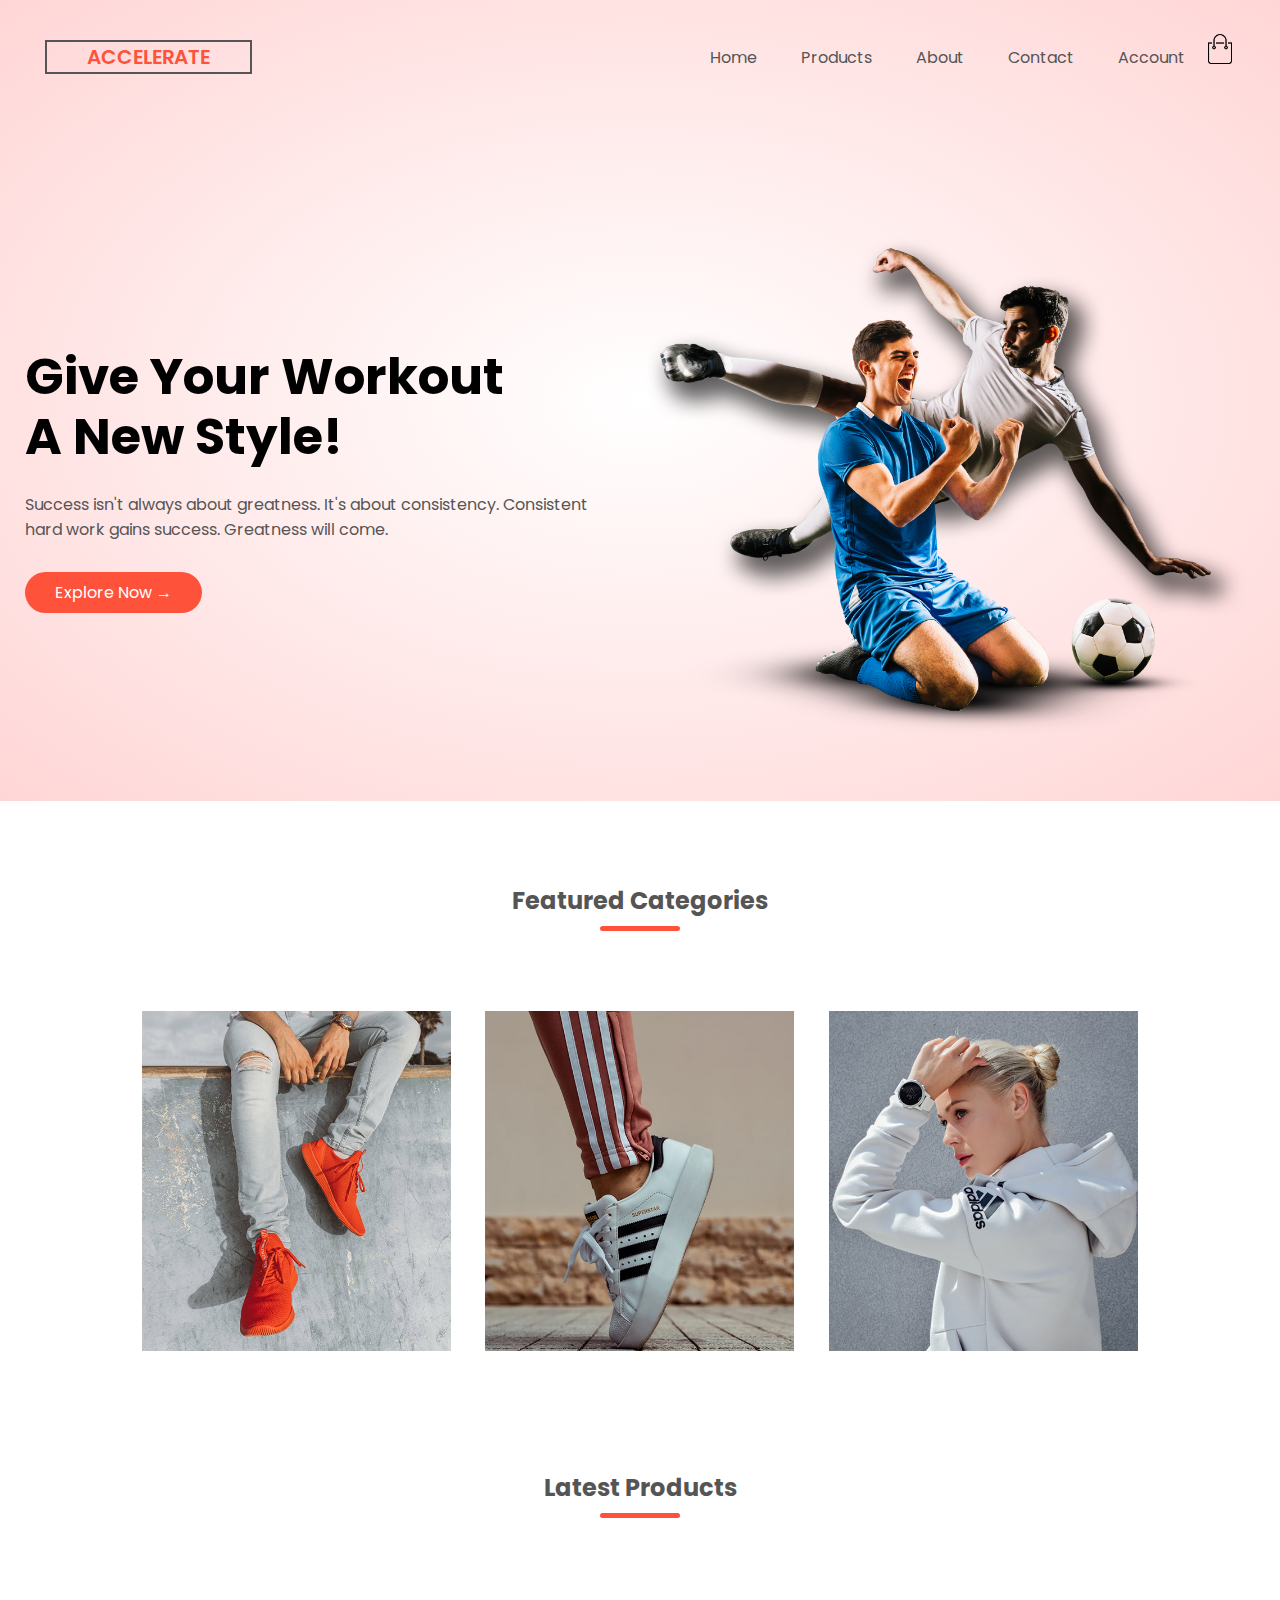
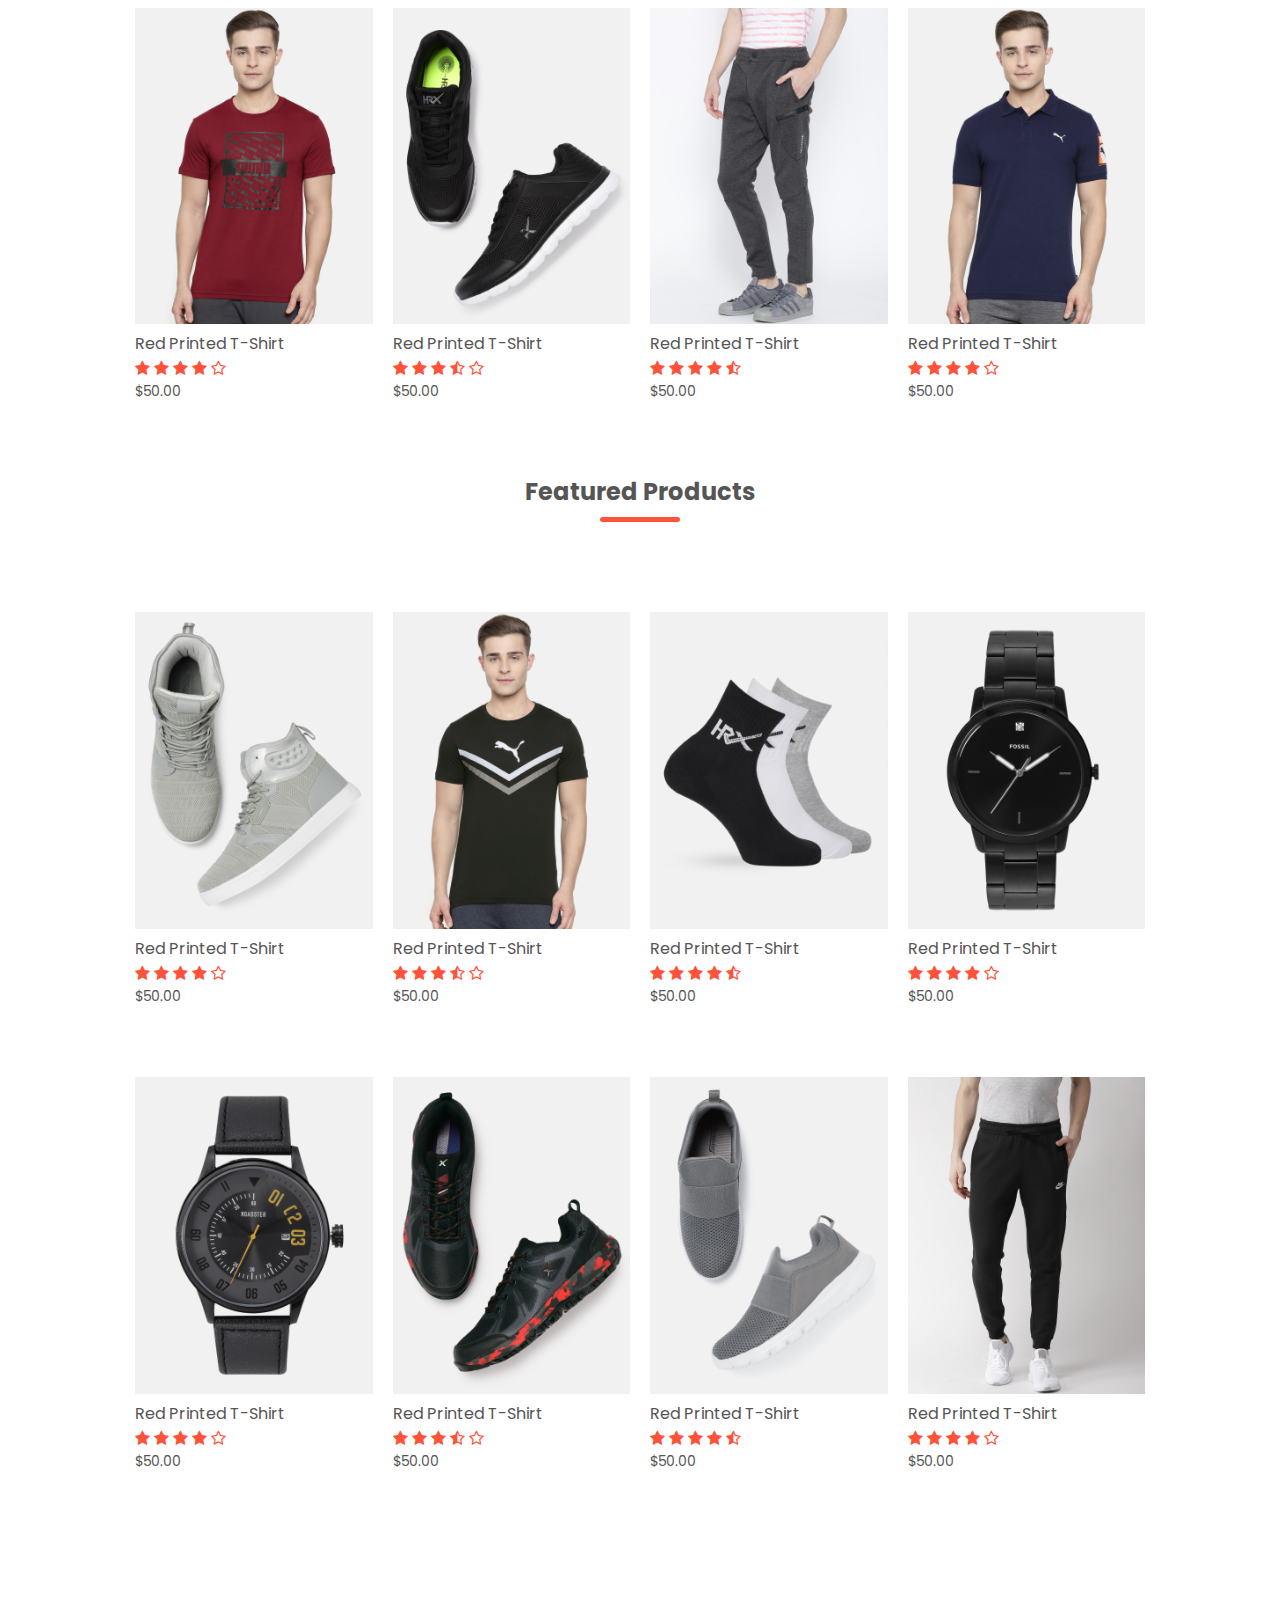
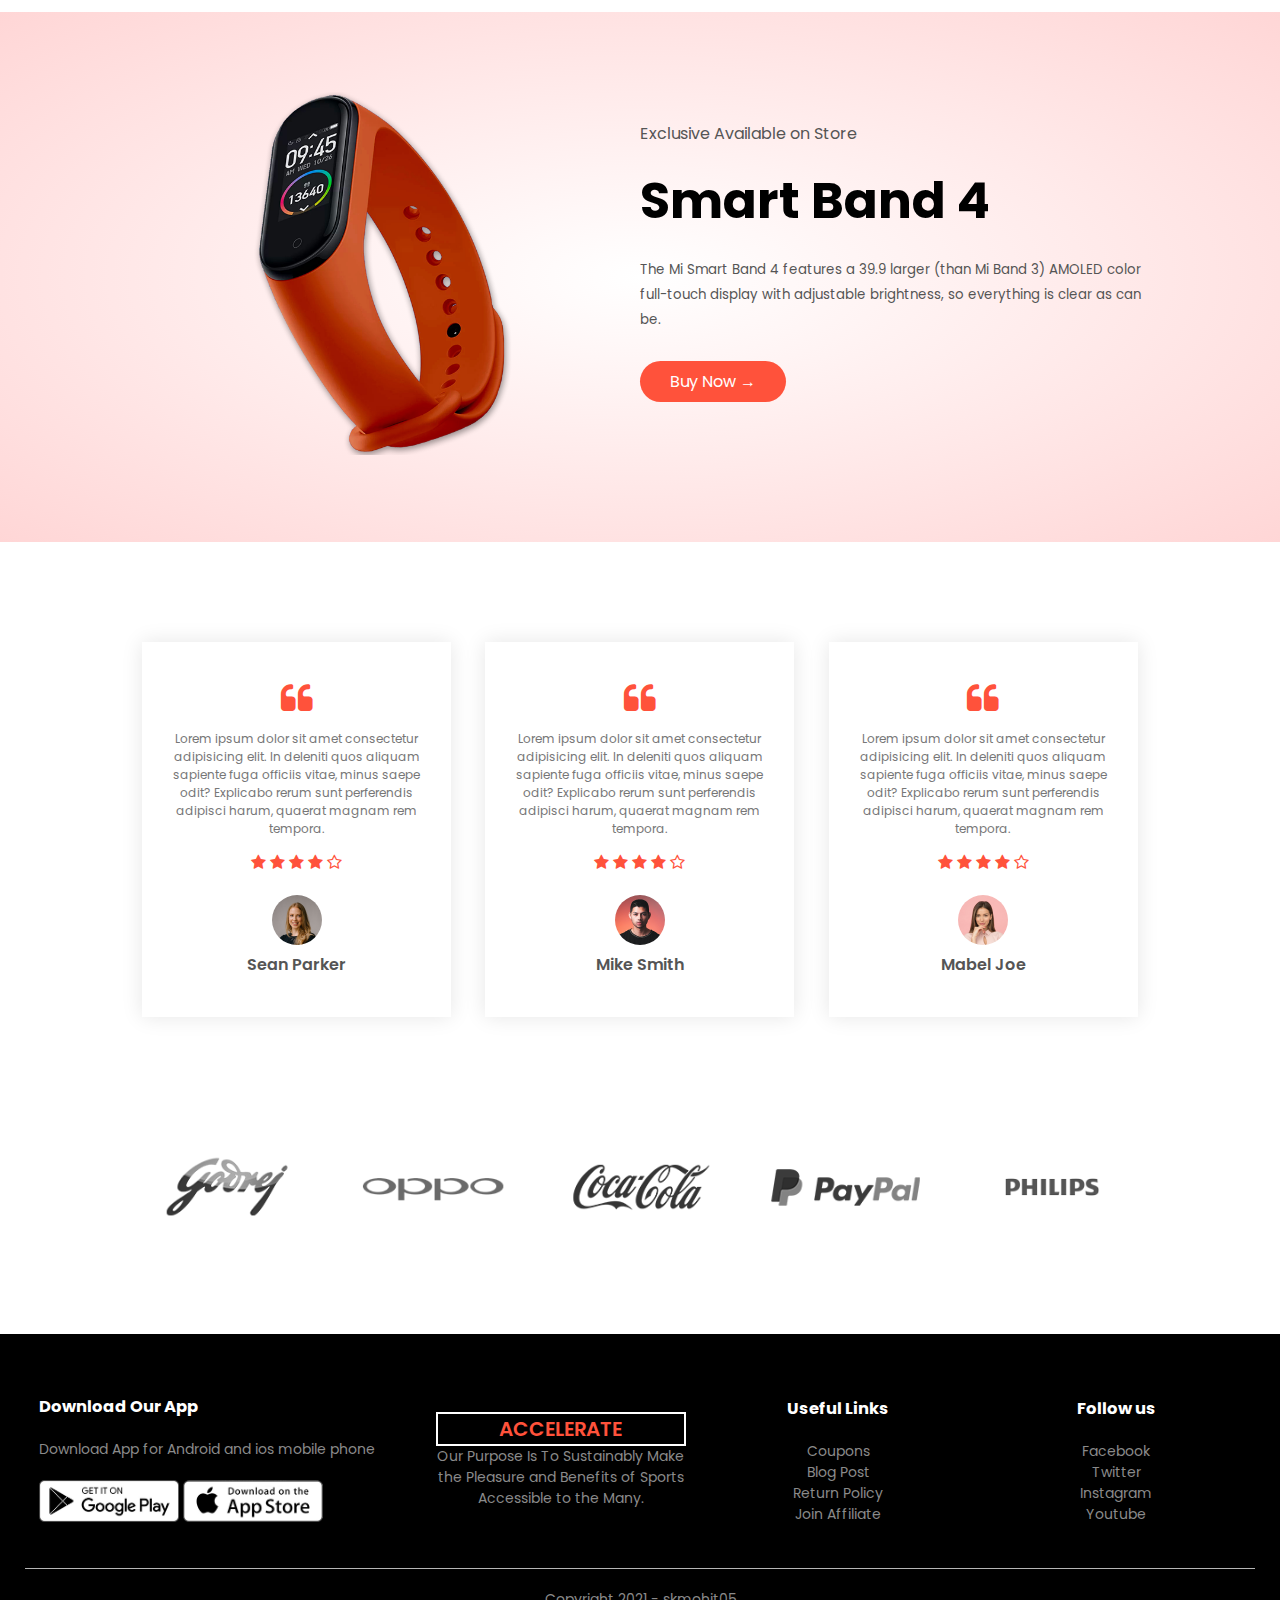
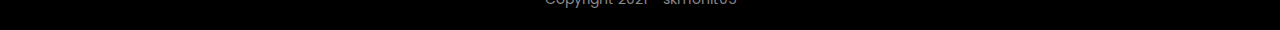
<file: index.html>
<!DOCTYPE html>
<html lang="en">
<head>
    <meta charset="UTF-8">
    <meta http-equiv="X-UA-Compatible" content="IE=edge">
    <meta name="viewport" content="width=device-width, initial-scale=1.0">
    <title>Accelerate | Ecommerce Website</title>
    <link rel="stylesheet" href="css/style.css">
    <link href="https://fonts.googleapis.com/css2?family=Poppins:wght@300;400;500;600;700&display=swap" rel="stylesheet">
    <link href="https://maxcdn.bootstrapcdn.com/font-awesome/4.7.0/css/font-awesome.min.css" rel="stylesheet">
</head>
<body>
    <div class="header">
        <div class="container">
            <div class="navbar navbar-container">
                <div class="logo">
                    <p class="logo-top">ACCELERATE</p>
                </div>
                <nav>
                    <ul id="menuItems">
                        <li><a href="./index.html">Home</a></li>
                        <li><a href="./product-details.html">Products</a></li>
                        <li><a href="">About</a></li>
                        <li><a href="">Contact</a></li>
                        <li><a href="">Account</a></li>
                    </ul>
                </nav>
                <div class="nav-icons">
                    <img src="images/cart.png" width="30px" height="30px" alt="" class="cart-icon">
                    <img src="images/menu.png" width="30px" class="menu-icon" onclick="menuToggle()">
                </div>
            </div>
    
            <div class="row">
                <div class="col-2">
                    <h1>Give Your Workout<br>A New Style!</h1>
                    <p>Success isn't always about greatness. It's about consistency. Consistent<br>hard work gains success. Greatness will come.</p>
                    <a href="" class="btn">Explore Now &#8594;</a>
                </div>
                <div class="col-2">
                    <img src="images/image1.png" alt="">
                </div>
            </div>
        </div>
    </div>

    <!-- ------ featured categories ------ -->
    <div class="categories">
        <div class="small-container">
            <h2 class="title">Featured Categories</h2>
            <div class="row">
                <div class="col-3">
                    <img src="images/category-1.jpg" alt="">
                </div>
                <div class="col-3">
                    <img src="images/category-2.jpg" alt="">
                </div>
                <div class="col-3">
                    <img src="images/category-3.jpg" alt="">
                </div>
            </div>
        </div>
    </div>

    <!-- ------ featured products ------ -->
    <div class="small-container">
        <h2 class="title">Latest Products</h2>
        <div class="row">
            <div class="col-4">
                <img src="images/product-1.jpg">
                <h4>Red Printed T-Shirt</h4>
                <div class="rating">
                    <i class="fa fa-star"></i>
                    <i class="fa fa-star"></i>
                    <i class="fa fa-star"></i>
                    <i class="fa fa-star"></i>
                    <i class="fa fa-star-o"></i>
                </div>
                <p>$50.00</p>
            </div>
            <div class="col-4">
                <img src="images/product-2.jpg">
                <h4>Red Printed T-Shirt</h4>
                <div class="rating">
                    <i class="fa fa-star"></i>
                    <i class="fa fa-star"></i>
                    <i class="fa fa-star"></i>
                    <i class="fa fa-star-half-o"></i>
                    <i class="fa fa-star-o"></i>
                </div>
                <p>$50.00</p>
            </div>
            <div class="col-4">
                <img src="images/product-3.jpg">
                <h4>Red Printed T-Shirt</h4>
                <div class="rating">
                    <i class="fa fa-star"></i>
                    <i class="fa fa-star"></i>
                    <i class="fa fa-star"></i>
                    <i class="fa fa-star"></i>
                    <i class="fa fa-star-half-o"></i>
                </div>
                <p>$50.00</p>
            </div>
            <div class="col-4">
                <img src="images/product-4.jpg">
                <h4>Red Printed T-Shirt</h4>
                <div class="rating">
                    <i class="fa fa-star"></i>
                    <i class="fa fa-star"></i>
                    <i class="fa fa-star"></i>
                    <i class="fa fa-star"></i>
                    <i class="fa fa-star-o"></i>
                </div>
                <p>$50.00</p>
            </div>
        </div>
        
        <h2 class="title">Featured Products</h2>
        <div class="row">
            <div class="col-4">
                <img src="images/product-5.jpg">
                <h4>Red Printed T-Shirt</h4>
                <div class="rating">
                    <i class="fa fa-star"></i>
                    <i class="fa fa-star"></i>
                    <i class="fa fa-star"></i>
                    <i class="fa fa-star"></i>
                    <i class="fa fa-star-o"></i>
                </div>
                <p>$50.00</p>
            </div>
            <div class="col-4">
                <img src="images/product-6.jpg">
                <h4>Red Printed T-Shirt</h4>
                <div class="rating">
                    <i class="fa fa-star"></i>
                    <i class="fa fa-star"></i>
                    <i class="fa fa-star"></i>
                    <i class="fa fa-star-half-o"></i>
                    <i class="fa fa-star-o"></i>
                </div>
                <p>$50.00</p>
            </div>
            <div class="col-4">
                <img src="images/product-7.jpg">
                <h4>Red Printed T-Shirt</h4>
                <div class="rating">
                    <i class="fa fa-star"></i>
                    <i class="fa fa-star"></i>
                    <i class="fa fa-star"></i>
                    <i class="fa fa-star"></i>
                    <i class="fa fa-star-half-o"></i>
                </div>
                <p>$50.00</p>
            </div>
            <div class="col-4">
                <img src="images/product-8.jpg">
                <h4>Red Printed T-Shirt</h4>
                <div class="rating">
                    <i class="fa fa-star"></i>
                    <i class="fa fa-star"></i>
                    <i class="fa fa-star"></i>
                    <i class="fa fa-star"></i>
                    <i class="fa fa-star-o"></i>
                </div>
                <p>$50.00</p>
            </div>
        </div>
        <div class="row">
            <div class="col-4">
                <img src="images/product-9.jpg">
                <h4>Red Printed T-Shirt</h4>
                <div class="rating">
                    <i class="fa fa-star"></i>
                    <i class="fa fa-star"></i>
                    <i class="fa fa-star"></i>
                    <i class="fa fa-star"></i>
                    <i class="fa fa-star-o"></i>
                </div>
                <p>$50.00</p>
            </div>
            <div class="col-4">
                <img src="images/product-10.jpg">
                <h4>Red Printed T-Shirt</h4>
                <div class="rating">
                    <i class="fa fa-star"></i>
                    <i class="fa fa-star"></i>
                    <i class="fa fa-star"></i>
                    <i class="fa fa-star-half-o"></i>
                    <i class="fa fa-star-o"></i>
                </div>
                <p>$50.00</p>
            </div>
            <div class="col-4">
                <img src="images/product-11.jpg">
                <h4>Red Printed T-Shirt</h4>
                <div class="rating">
                    <i class="fa fa-star"></i>
                    <i class="fa fa-star"></i>
                    <i class="fa fa-star"></i>
                    <i class="fa fa-star"></i>
                    <i class="fa fa-star-half-o"></i>
                </div>
                <p>$50.00</p>
            </div>
            <div class="col-4">
                <img src="images/product-12.jpg">
                <h4>Red Printed T-Shirt</h4>
                <div class="rating">
                    <i class="fa fa-star"></i>
                    <i class="fa fa-star"></i>
                    <i class="fa fa-star"></i>
                    <i class="fa fa-star"></i>
                    <i class="fa fa-star-o"></i>
                </div>
                <p>$50.00</p>
            </div>
        </div>
    </div>

    <!-- ------ offer ------ -->
    <div class="offer">
        <div class="small-container">
            <div class="row">
                <div class="col-2">
                    <img src="images/exclusive.png" class="offer-img">
                </div>
                <div class="col-2">
                    <p>Exclusive Available on Store</p>
                    <h1>Smart Band 4</h1>
                    <small>The Mi Smart Band 4 features a 39.9 larger (than Mi Band 3) AMOLED color full-touch display with adjustable brightness, so everything is clear as can be.<br></small>
                    <a href="" class="btn">Buy Now &#8594;</a>
                </div>
            </div>
        </div>
    </div>

    <!-- ------ testimonial ------- -->
    <div class="testimonial">
        <div class="small-container">
            <div class="row">
                <div class="col-3">
                    <i class="fa fa-quote-left"></i>
                    <p>Lorem ipsum dolor sit amet consectetur adipisicing elit. In deleniti quos aliquam sapiente fuga officiis vitae, minus saepe odit? Explicabo rerum sunt perferendis adipisci harum, quaerat magnam rem tempora.</p>
                    <div class="rating">
                        <i class="fa fa-star"></i>
                        <i class="fa fa-star"></i>
                        <i class="fa fa-star"></i>
                        <i class="fa fa-star"></i>
                        <i class="fa fa-star-o"></i>
                    </div>
                    <img src="images/user-1.png">
                    <h3>Sean Parker</h3>
                </div>
                <div class="col-3">
                    <i class="fa fa-quote-left"></i>
                    <p>Lorem ipsum dolor sit amet consectetur adipisicing elit. In deleniti quos aliquam sapiente fuga officiis vitae, minus saepe odit? Explicabo rerum sunt perferendis adipisci harum, quaerat magnam rem tempora.</p>
                    <div class="rating">
                        <i class="fa fa-star"></i>
                        <i class="fa fa-star"></i>
                        <i class="fa fa-star"></i>
                        <i class="fa fa-star"></i>
                        <i class="fa fa-star-o"></i>
                    </div>
                    <img src="images/user-2.png">
                    <h3>Mike Smith</h3>
                </div>
                <div class="col-3">
                    <i class="fa fa-quote-left"></i>
                    <p>Lorem ipsum dolor sit amet consectetur adipisicing elit. In deleniti quos aliquam sapiente fuga officiis vitae, minus saepe odit? Explicabo rerum sunt perferendis adipisci harum, quaerat magnam rem tempora.</p>
                    <div class="rating">
                        <i class="fa fa-star"></i>
                        <i class="fa fa-star"></i>
                        <i class="fa fa-star"></i>
                        <i class="fa fa-star"></i>
                        <i class="fa fa-star-o"></i>
                    </div>
                    <img src="images/user-3.png">
                    <h3>Mabel Joe</h3>
                </div>
            </div>
        </div>
    </div>

    <!-- ------ brands ------- -->
    <div class="brands">
        <div class="small-container">
            <div class="row">
                <div class="col-5">
                    <img src="images/logo-godrej.png" alt="">
                </div>
                <div class="col-5">
                    <img src="images/logo-oppo.png" alt="">
                </div>
                <div class="col-5">
                    <img src="images/logo-coca-cola.png" alt="">
                </div>
                <div class="col-5">
                    <img src="images/logo-paypal.png" alt="">
                </div>
                <div class="col-5">
                    <img src="images/logo-philips.png" alt="">
                </div>
            </div>
        </div>
    </div>

    <!-- ------- footer -------- -->
    <div class="footer">
        <div class="container">
            <div class="row">
                <div class="footer-col-1">
                    <h3>Download Our App</h3>
                    <p>Download App for Android and ios mobile phone</p>
                    <div class="app-logo">
                        <img src="images/play-store.png">
                        <img src="images/app-store.png">
                    </div>
                </div>
                <div class="footer-col-2">
                    <p class="logo-white-bottom">ACCELERATE</p>
                    <p>Our Purpose Is To Sustainably Make the Pleasure and Benefits of Sports Accessible to the Many. </p>
                </div>
                <div class="footer-col-3">
                    <h3>Useful Links</h3>
                    <ul>
                        <li>Coupons</li>
                        <li>Blog Post</li>
                        <li>Return Policy</li>
                        <li>Join Affiliate</li>
                    </ul>
                </div>
                <div class="footer-col-4">
                    <h3>Follow us</h3>
                    <ul>
                        <li>Facebook</li>
                        <li>Twitter</li>
                        <li>Instagram</li>
                        <li>Youtube</li>
                    </ul>
                </div>
            </div>
            <hr>
            <p class="copyright">Copyright 2021 - skmohit05</p>
        </div>
    </div>

    <!-- ------- js for toggle menu -------- -->
    <script>
        var menuItems = document.getElementById("menuItems");
        menuItems.style.maxHeight = "0px";

        function menuToggle(){
            if(menuItems.style.maxHeight == "0px"){
                menuItems.style.maxHeight = "200px"
            } else {
                menuItems.style.maxHeight = "0px"
            }
        }
    </script>
</body>
</html>
</file>
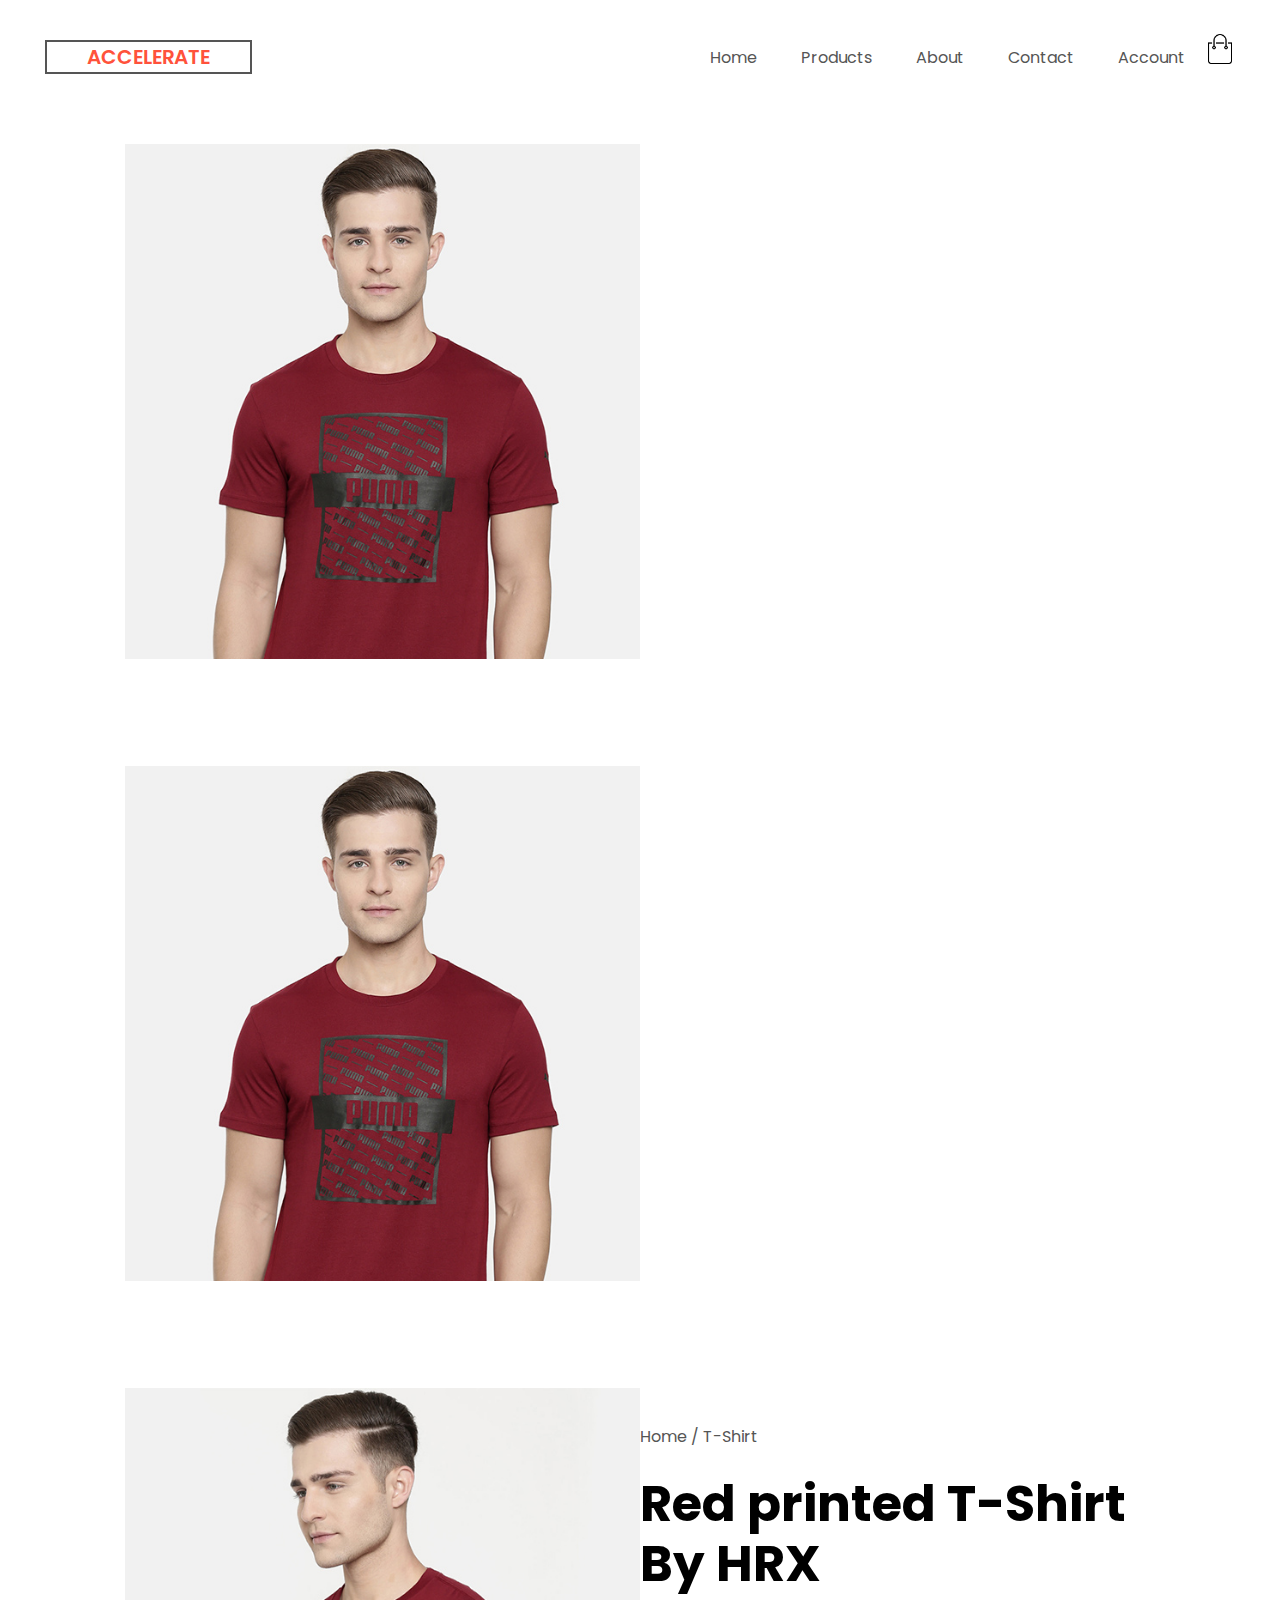
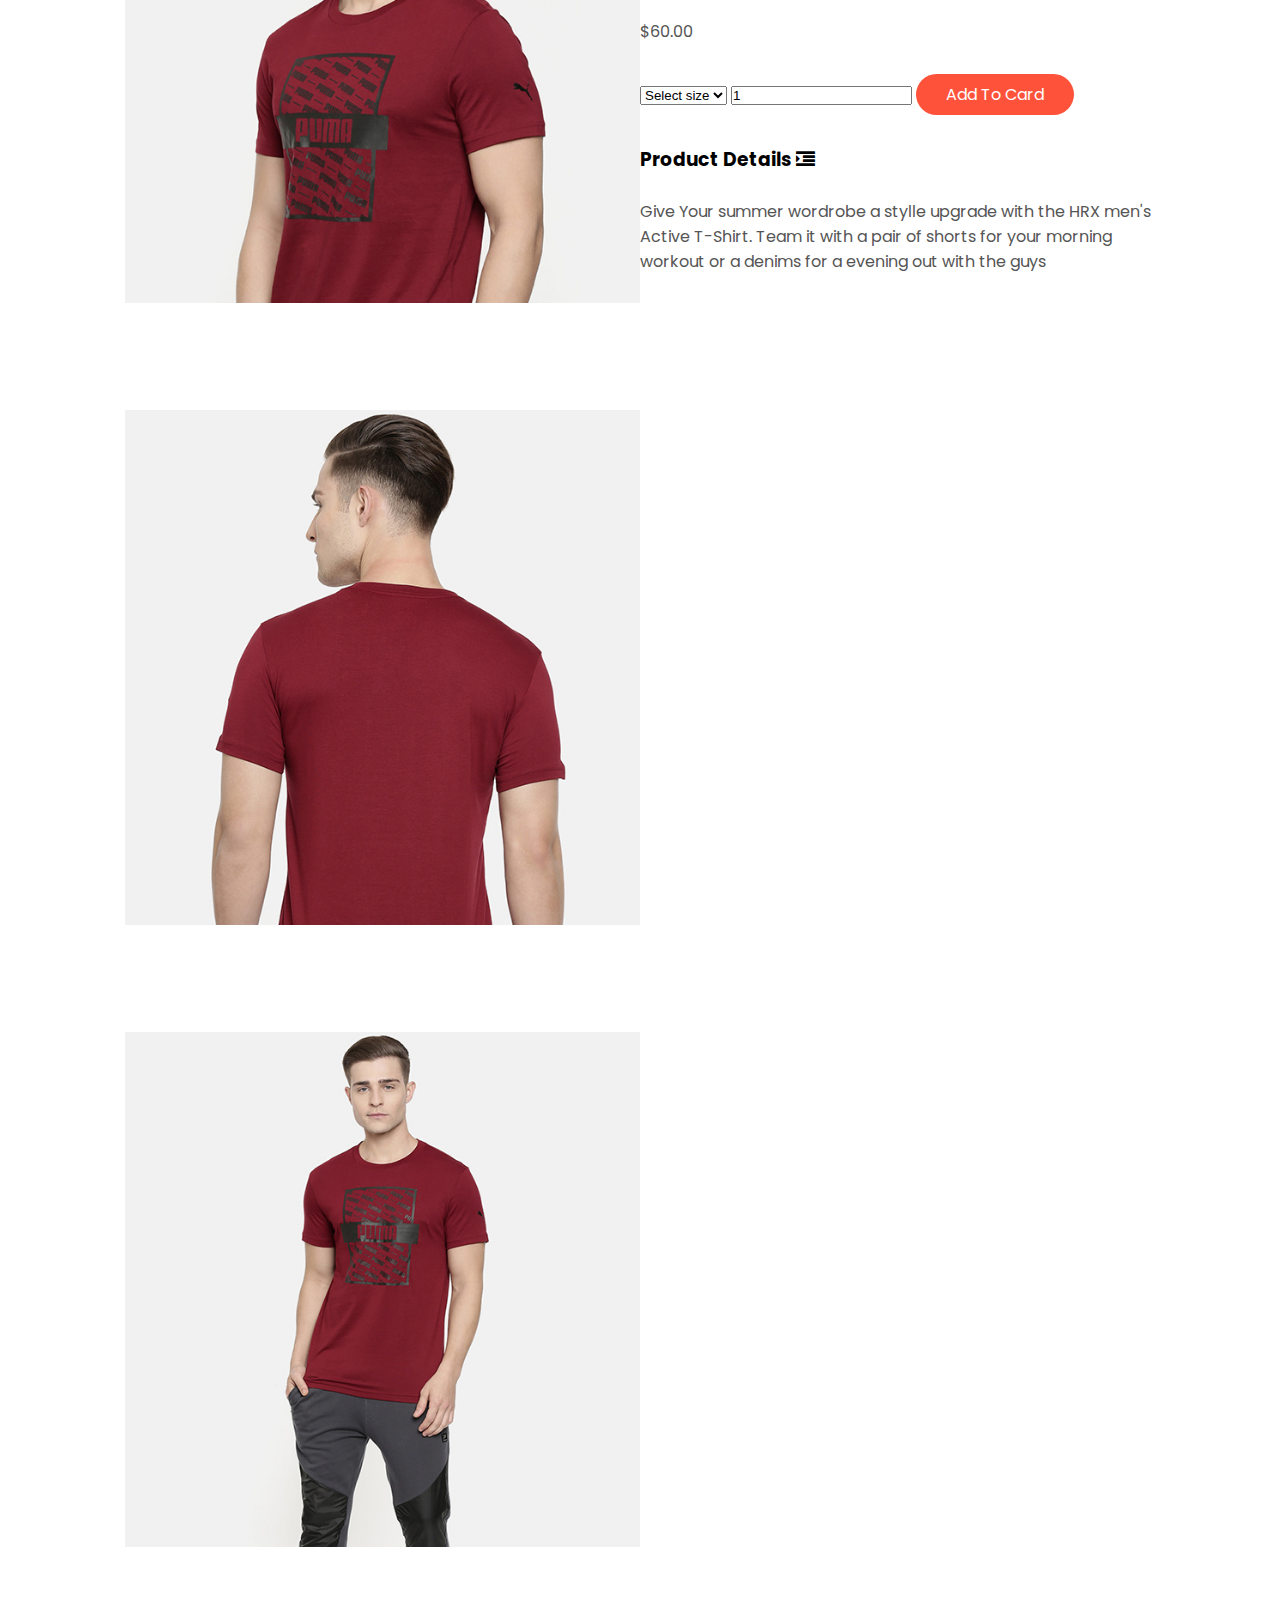
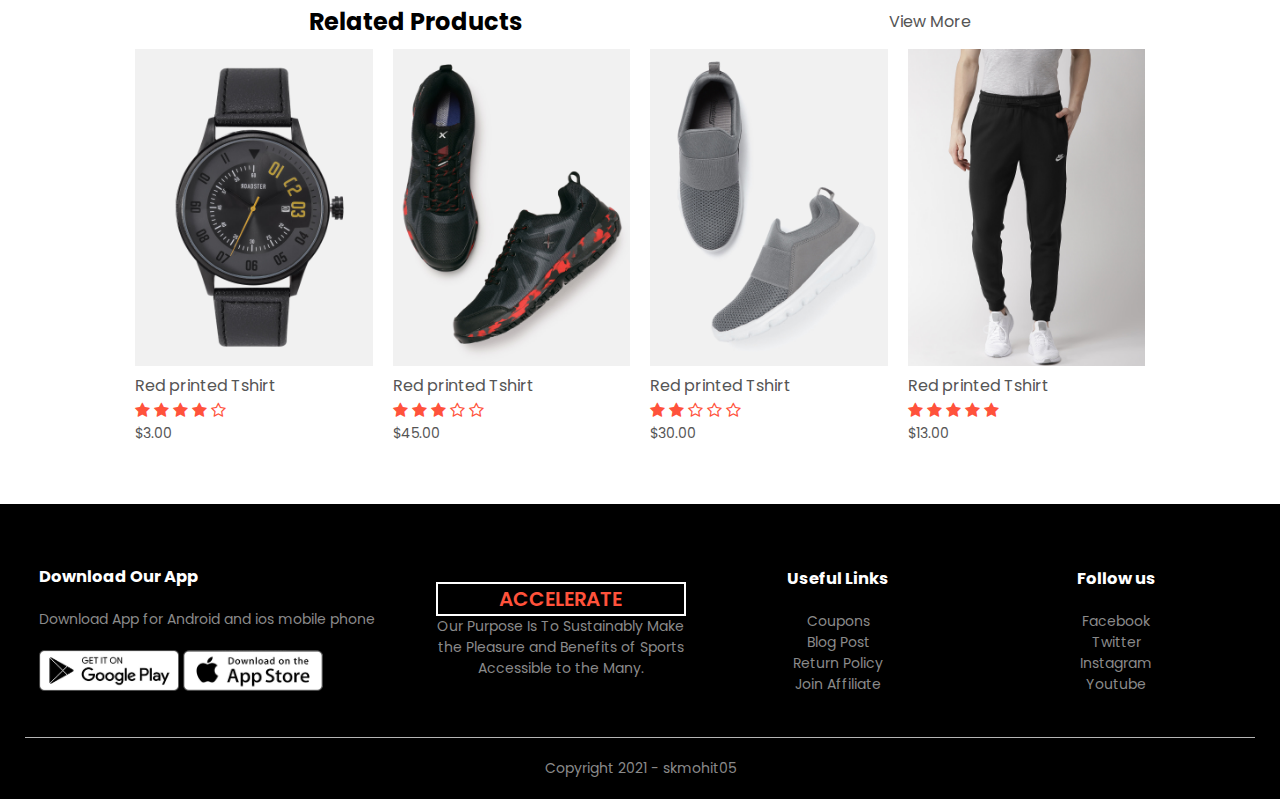
<file: product-details.html>
<!DOCTYPE html>
<html lang="en">

<head>
    <meta charset="UTF-8">
    <meta name="viewport" content="width=device-width" ,initial-scale=1.0>
    <meta http-equiv="X-UA-Compatible" content="IE=edge">
    <meta name="viewport" content="width=device-width, initial-scale=1.0">
    <title>All Products - Accelerate | Ecommerce Website</title>
    <link rel="stylesheet" href="css/style.css">
    <link rel="preconnect" href="https://fonts.googleapis.com">
    <link rel="preconnect" href="https://fonts.gstatic.com" crossorigin>
    <link href="https://fonts.googleapis.com/css2?family=Poppins:wght@300;400;500;600;700&display=swap" rel="stylesheet">
    <link href="https://maxcdn.bootstrapcdn.com/font-awesome/4.7.0/css/font-awesome.min.css" rel="stylesheet">
</head>
<body>
    <div class="container">
        <div class="navbar navbar-container">
            <div class="logo">
                <p class="logo-top">ACCELERATE</p>
            </div>
            <nav>
                <ul id="menuItems">
                    <li><a href="index.html">Home</a></li>
                    <li><a href="product-details.html">Products</a></li>
                    <li><a href="">About</a></li>
                    <li><a href="">Contact</a></li>
                    <li><a href="">Account</a></li>
                </ul>
            </nav>
            <div class="nav-icons">
                <img src="images/cart.png" width="30px" height="30px" alt="" class="cart-icon">
                <img src="images/menu.png" width="30px" class="menu-icon" onclick="menuToggle()">
            </div>
        </div>
    </div>

    <!------single product details------>
    <div class="small-container single-product">
        <div class="row">
            <div class="col-2">
                <img src="images/gallery-1.jpg" width="100%" id="ProductImg">
                <div class="small-img-row">
                    <div class="small-img-col">
                        <img src="images/gallery-1.jpg" width="100%" class="small-img">
                    </div>
                    <div class="small-img-col">
                        <img src="images/gallery-2.jpg" width="100%" class="small-img">
                    </div>
                    <div class="small-img-col">
                        <img src="images/gallery-3.jpg" width="100%" class="small-img">
                    </div>
                    <div class="small-img-col">
                        <img src="images/gallery-4.jpg" width="100%" class="small-img">
                    </div>
                </div>
            </div>
            <div class="col-2">
                <p>Home / T-Shirt</p>
                <h1>Red printed T-Shirt By HRX</h1>
                <h4>$60.00</h4>
                <select>
                    <option>Select size</option>
                    <option>XXL</option>
                    <option>XL</option>
                    <option>Large</option>
                    <option>Medium</option>
                    <option>Small</option>
                </select>
                <input type="number" value="1">
                <a href="" class="btn">Add To Card</a>

                <h3>Product Details <i class="fa fa-indent"></i></h3>
                <br>
                <p>Give Your summer wordrobe a stylle upgrade with the HRX men's Active T-Shirt.
                    Team it with a pair of shorts for your morning workout or a denims for a evening out with the guys
                </p>
            </div>
        </div>
    </div>

    <!------title------>
    <div class="small-container">
        <div class="row row-2">
            <h2>Related Products</h2>
            <p>View More</p>
        </div>
    </div>

    <!------products------>
    <div class="small-container">
        <div class="row">
            <div class="col-4">
                <img src="images/product-9.jpg">
                <h4>Red printed Tshirt</h4>
                <div class="rating">
                    <i class="fa fa-star"></i>
                    <i class="fa fa-star"></i>
                    <i class="fa fa-star"></i>
                    <i class="fa fa-star"></i>
                    <i class="fa fa-star-o"></i>
                </div>
                <p>$3.00</p>
            </div>
            <div class="col-4">
                <img src="images/product-10.jpg">
                <h4>Red printed Tshirt</h4>
                <div class="rating">
                    <i class="fa fa-star"></i>
                    <i class="fa fa-star"></i>
                    <i class="fa fa-star"></i>
                    <i class="fa fa-star-o"></i>
                    <i class="fa fa-star-o"></i>
                </div>
                <p>$45.00</p>
            </div>
            <div class="col-4">
                <img src="images/product-11.jpg">
                <h4>Red printed Tshirt</h4>
                <div class="rating">
                    <i class="fa fa-star"></i>
                    <i class="fa fa-star"></i>
                    <i class="fa fa-star-o"></i>
                    <i class="fa fa-star-o"></i>
                    <i class="fa fa-star-o"></i>
                </div>
                <p>$30.00</p>
            </div>
            <div class="col-4">
                <img src="images/product-12.jpg">
                <h4>Red printed Tshirt</h4>
                <div class="rating">
                    <i class="fa fa-star"></i>
                    <i class="fa fa-star"></i>
                    <i class="fa fa-star"></i>
                    <i class="fa fa-star"></i>
                    <i class="fa fa-star"></i>
                </div>
                <p>$13.00</p>
            </div>
        </div>
    </div>

    <!-- ------- footer -------- -->
    <div class="footer">
        <div class="container">
            <div class="row">
                <div class="footer-col-1">
                    <h3>Download Our App</h3>
                    <p>Download App for Android and ios mobile phone</p>
                    <div class="app-logo">
                        <img src="images/play-store.png">
                        <img src="images/app-store.png">
                    </div>
                </div>
                <div class="footer-col-2">
                    <p class="logo-white-bottom">ACCELERATE</p>
                    <p>Our Purpose Is To Sustainably Make the Pleasure and Benefits of Sports Accessible to the Many. </p>
                </div>
                <div class="footer-col-3">
                    <h3>Useful Links</h3>
                    <ul>
                        <li>Coupons</li>
                        <li>Blog Post</li>
                        <li>Return Policy</li>
                        <li>Join Affiliate</li>
                    </ul>
                </div>
                <div class="footer-col-4">
                    <h3>Follow us</h3>
                    <ul>
                        <li>Facebook</li>
                        <li>Twitter</li>
                        <li>Instagram</li>
                        <li>Youtube</li>
                    </ul>
                </div>
            </div>
            <hr>
            <p class="copyright">Copyright 2021 - skmohit05</p>
        </div>
    </div>

    <!-- ------- js for toggle menu -------- -->
    <script>
        var menuItems = document.getElementById("menuItems");
        menuItems.style.maxHeight = "0px";

        function menuToggle(){
            if(menuItems.style.maxHeight == "0px"){
                menuItems.style.maxHeight = "200px"
            } else {
                menuItems.style.maxHeight = "0px"
            }
        }
    </script>

    <!------js for product gallery------>

    <script>
        var ProductImg = document.getElementById("ProductImg");
        var SmallImg = document.getElementsByClassName("small-img");

        SmallImg[0].onclick = function () {
            ProductImg.src = SmallImg[0].src;
        }
        SmallImg[1].onclick = function () {
            ProductImg.src = SmallImg[1].src;
        }
        SmallImg[2].onclick = function () {
            ProductImg.src = SmallImg[2].src;
        }
        SmallImg[3].onclick = function () {
            ProductImg.src = SmallImg[3].src;
        }
    </script>

</body>

</html>
</file>
<file: css/style.css>
* {
    margin: 0;
    padding: 0;
    box-sizing: border-box;
}
body {
    font-family: 'Poppins', sans-serif;
}
.navbar {
    display: flex;
    align-items: center;
    padding: 20px;
}
nav {
    flex: 1;
    text-align: right;
}
nav ul {
    display: inline-block;
    list-style-type: none;
}
nav ul li {
    display: inline-block;
    margin: 20px;
}
a {
    text-decoration: none;
    color: #555;
}
p{
    color: #555;
}
.container{
    max-width: 1300px;
    margin: auto;
    padding-left: 25px;
    padding-right: 25px;
}
.row {
    display: flex;
    align-items: center;
    flex-wrap: wrap;
    justify-content: space-around;
}
.col-2 {
    flex-basis: 50%;
    min-width: 300px;
}
.col-2 img {
    max-width: 100%;
    padding: 50px 0;
}
.col-2 h1 {
    font-size: 50px;
    line-height: 60px;
    margin: 25px 0;
}
.btn{
    display: inline-block;
    background: #ff523b;
    color: #fff;
    padding: 8px 30px;
    margin: 30px 0;
    border-radius: 30px;
    transition: background .5s;
}
.btn:hover {
    background: #563434;
}
.header {
    background: radial-gradient(#fff, #ffd6d6);
}
.header .row {
    margin-top: 70px;
}
.logo-top {
    color: #ff523b;
    font-weight: 600;
    font-size: 20px;
    border: 2px solid #555;
    padding: 0 2.5rem;
}
.categories {
    margin: 70px 0;
}
.col-3{
    flex-basis: 30%;
    min-width: 250px;
    margin-bottom: 30px;
}
.col-3 img{
    width: 100%;
}
.small-container{
    max-width: 1080px;
    margin: auto;
    padding-left: 25px;
    padding-right: 25px;
}
.col-4{
    flex-basis: 25%;
    padding: 10px;
    min-width: 200px;
    margin-bottom: 50px;
    transition: transform .5s;
}
.col-4 img {
    width: 100%;
}
.title {
    text-align: center;
    margin: 0 auto 80px;
    position: relative;
    line-height: 60px;
    color: #555;
}
.title::after{
    content: '';
    background: #ff523b;
    width: 80px;
    height: 5px;
    border-radius: 5px;
    position: absolute;
    bottom: 0;
    left: 50%;
    transform: translateX(-50%);
}
h4{
    color: #555;
    font-weight: normal;
}
.col-4 p{
    font-size: 14px;
}
.rating .fa {
    color: #ff523b;
}
.col-4:hover {
    transform: translateY(-5px);
}

/* ----- offer ------ */
.offer {
    background: radial-gradient(#fff, #ffd6d6);
    margin-top: 80px;
    padding: 30px 0;
}
.col-2 .offer-img {
    padding: 50px;
}
small {
    color: #555;
}

/* ------ testimonial -------- */
.testimonial {
    padding-top: 100px;
}

.testimonial .col-3 {
    text-align: center;
    padding: 40px 20px;
    box-shadow: 0 0 20px 0px rgba(0,0,0,.1);
    cursor: pointer;
    transition: transform .5s;
}

.testimonial .col-3 img {
    width: 50px;
    margin-top: 20px;
    border-radius: 50%;
}
.testimonial .col-3:hover {
    transform: translateY(-10px);
}
.fa.fa-quote-left {
    font-size: 34px;
    color: #ff523b;
}
.col-3 p {
    font-size: 12px;
    margin: 12px 0;
    color: #777;
}
.testimonial .col-3 h3 {
    font-weight: 600;
    color: #555;
    font-size: 16px;
}

/* ------ brands ------ */
.brands {
    margin: 100px auto;
}
.col-5 {
    width: 160px;
}
.col-5 img {
    width: 100%;
    cursor: pointer;
    filter: grayscale(100%);
}
.col-5 img:hover {
    filter: grayscale(0);
}

/* ------ footer -------- */
.footer {
    background: #000;
    color: #8a8a8a;
    font-size: 14px;
    padding: 60px 0 20px;
}
.footer p{
    color: #8a8a8a;
}
.footer h3 {
    color: #fff;
    margin-bottom: 20px;
}
.footer-col-1, .footer-col-2, .footer-col-3, .footer-col-4 {
    min-width: 250px;
    margin-bottom: 20px;
}
.footer-col-1{
    flex-basis: 30%;
}
.footer-col-2{
    flex: 0;
    text-align: center;
}
.footer-col-2 img {
    width: 180px;
    margin-bottom: 20px;
}
.footer-col-3, .footer-col-4 {
    flex-basis: 12%;
    text-align: center;
}
ul {
    list-style-type: none;
}
.logo-white-bottom {
    color: #ff523b !important;
    font-weight: 600;
    font-size: 20px;
    border: 2px solid #fff;
    padding: 0 .5rem;
}
.app-logo {
    margin-top: 20px;
}
.app-logo img {
    width: 140px;
}
.footer hr {
    border: none;
    background: #b5b5b5;
    height: 1px;
    margin: 20px 0;
}
.copyright {
    text-align: center;
}
.menu-icon {
    width: 28px;
    margin-left: 20px;
    display: none;
}


/* ------- media query for menu --------- */
@media only screen and (max-width: 800px) {
    nav ul {
        position: absolute;
        top: 70px;
        left: 0;
        background: #333;
        width: 100%;
        overflow: hidden;
        transition: max-height .5s;
        opacity: .7;
    }

    nav ul li {
        display: block;
        margin-right: 50px;
        margin-top: 10px;
        margin-bottom: 10px;
    }

    nav ul li a {
        color: #fff;
    }
    .menu-icon {
        display: block;
        cursor: pointer;
    }
}

/* ------ media query for mobile devices ------- */
@media only screen and (max-width: 600px){
    .row {
        text-align: center;
    }
    .col-2, .col-3, .col-4 {
        flex-basis: 100%;
    }
}

/* ------- for large device ------- */
@media only screen and (min-width: 800px){
    .cart-icon {
        margin-top: 10px;
    }
    .logo-top {
        margin-top: 20px;
    }
}
</file>
